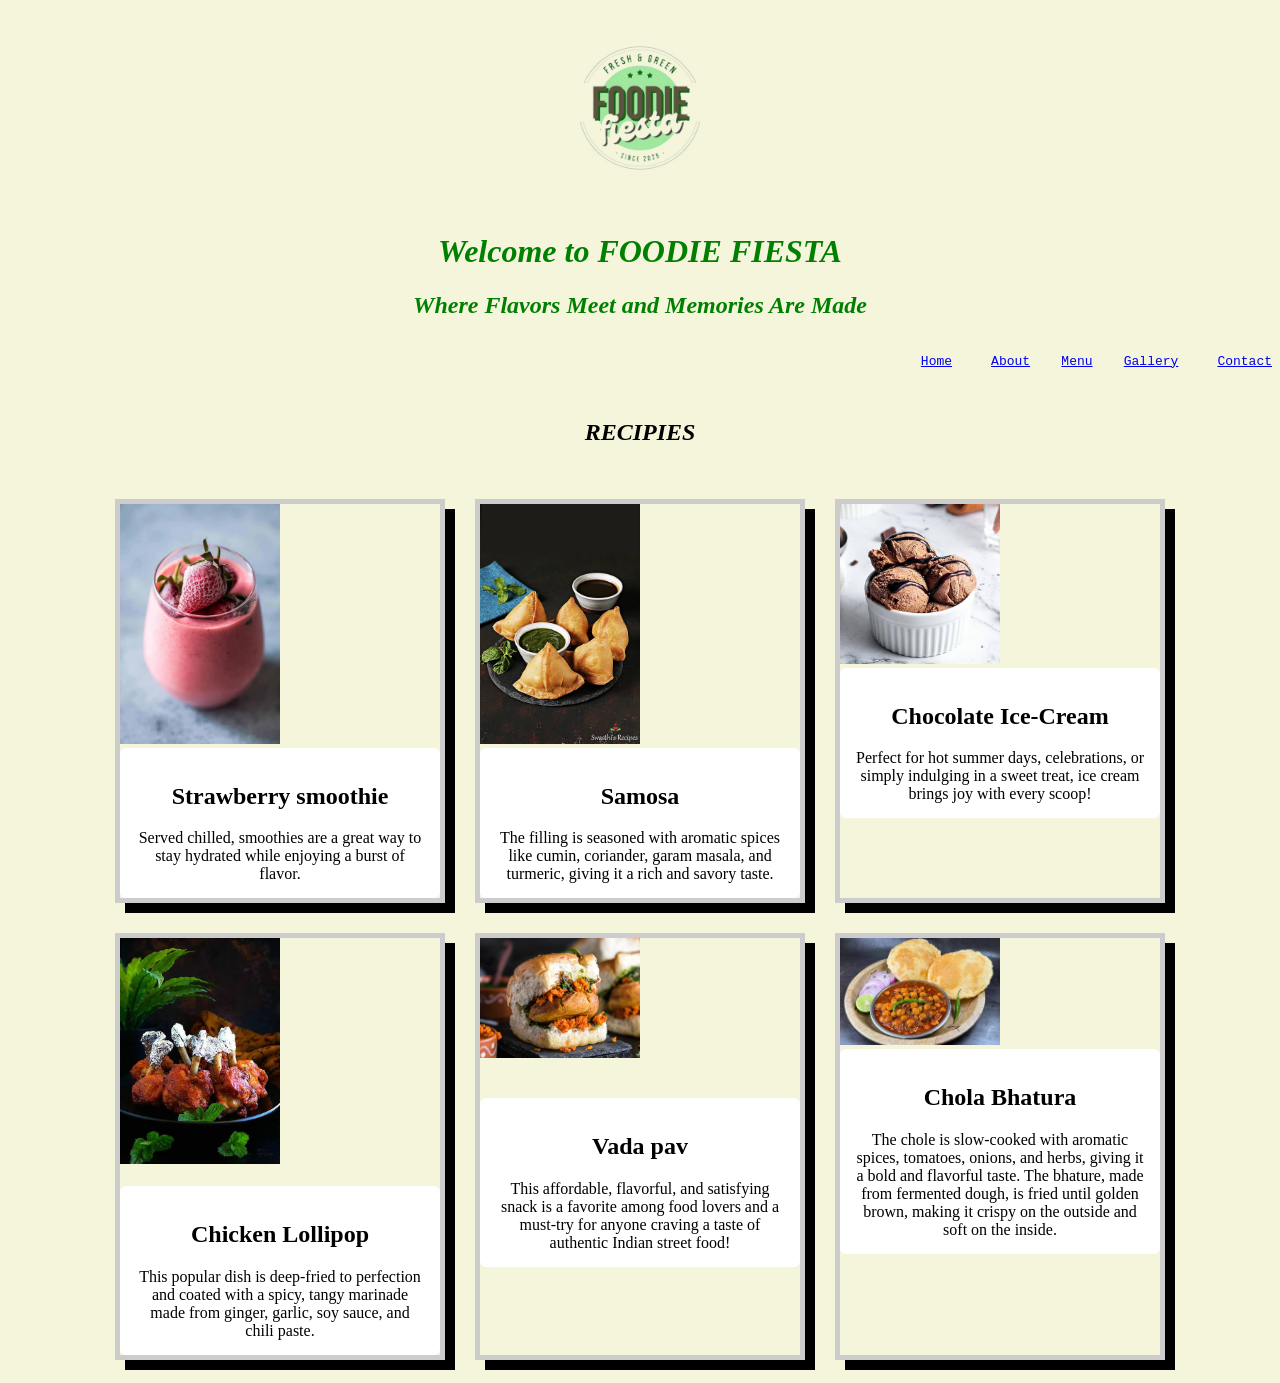
<file: index.html>
<!DOCTYPE html>

<html lang="en">

<head>

    <meta charset="UTF-8">

    <meta name="viewport" content="width=device-width, initial-scale=1.0">

    <title>FOODIE FIESTA</title>

    <link rel="stylesheet" href="ffstyles.css">

    <style>

        body {

            background-color: #f5f5dc;

        }

        .container {

            display: flex;

            justify-content: space-around;

        }

        .box {

            border: 1px solid #000;

            padding: 20px;

            text-align: center;

            flex: 1;

            margin: 0 10px;

        }

        .desc {

            background-color: #ffffff;

            border-radius: 6px;

        }

    </style>

</head>

<body>

    <div class="header">

 <div style="text-align: center;">  

<img src="logo.jpg" alt="logo" style="text-align: center;"width="200" height="200" class="logo">

</div>

<font color="green">

            <span>

            <h1 style="text-align: center;"  class="welcome-text"><i>Welcome to FOODIE FIESTA</i></h1>

            <h2 style="text-align: center;" class="welcome-text"><i>Where Flavors Meet and Memories Are Made</i></h2>

           </span>

</font>

</div>

         <div style="text-align: right;">  

           <pre>

                <a href="#home">Home</a>     <a href="aboutus.html">About</a>    <a href="menu.html">Menu</a>    <a href="#gallery">Gallery</a>     <a href="ffcontact.html">Contact</a>

           </pre>   

            </div>

        </nav>

    <!-- Gallery Section -->

    <section class="gallery" id="gallery">

        <h2 style="text-align: center;"><i>RECIPIES</i></h2>

        <div class="gallery-images">

    </section>

<br>

<div class="gallery-container">

<div class="gallery">

  <a target="_blank" href="C:\Users\HP\Pictures\Saved Pictures\pink smoothie.jpg">

    <img src="strawberry-smoothie.jpg" alt="strawberry smoothie" height="300" width="200" style="margin-right: 10px;">

  </a>

  <div class="desc"><h2>Strawberry smoothie</h2>Served chilled, smoothies are a great way to stay hydrated while enjoying a burst of flavor. </div>

</div>


<div class="gallery">

<a target="_blank" href="C:\Users\HP\Pictures\Saved Pictures\samosa.jpg">

   <img src="samosa.jpg" alt="Samosa" height="200" width="300">

  </a>

  <div class="desc"><h2>Samosa</h2>The filling is seasoned with aromatic spices like cumin, coriander, garam masala, and turmeric, giving it a rich and savory taste.</div>

</div>


<div class="gallery">

  <a target="_blank" href="C:\Users\HP\Pictures\Saved Pictures\choco icecream.jpg">

   <img src="chocolate-ice-cream.jpg" alt="chocolate ice-cream" height="300" width="300"style="margin-right: 10px;">

  </a>

  <div class="desc"><h2>Chocolate Ice-Cream</h2>Perfect for hot summer days, celebrations, or simply indulging in a sweet treat, ice cream brings joy with every scoop! </div>

</div>


<div class="gallery">

  <a target="_blank" href="C:\Users\HP\Pictures\Saved Pictures\Chicken-Lollipop.jpg">

   <img src="chicken-lollipop.jpg" alt="chicken lollipop" height="300" width="300"style="margin-right: 10px;"><br><br>

  </a>

  <div class="desc"><h2>Chicken Lollipop</h2>This popular dish is deep-fried to perfection and coated with a spicy, tangy marinade made from ginger, garlic, soy sauce, and chili paste.</div>

</div>


<div class="gallery">

  <a target="_blank" href="C:\Users\HP\Pictures\Saved Pictures\vadapav.jpg">

   <img src="vada-pav.jpg" alt="vada pav" height="200" width="300"><br><br><br>

  </a>

  <div class="desc"><h2>Vada pav</h2>This affordable, flavorful, and satisfying snack is a favorite among food lovers and a must-try for anyone craving a taste of authentic Indian street food!</div>

</div>


<div class="gallery">

  <a target="_blank" href="C:\Users\HP\Pictures\Saved Pictures\chola bhatura.jpg">

 <img src="chola-bhatura.jpg" alt="chola bhatura" height="200" width="300"><br>

  </a>

  <div class="desc"><h2>Chola Bhatura</h2>The chole is slow-cooked with aromatic spices, tomatoes, onions, and herbs, giving it a bold and flavorful taste. The bhature, made from fermented dough, is fried until golden brown, making it crispy on the outside and soft on the inside.</div>

</div>

</div>

</body>

</html>
</file>
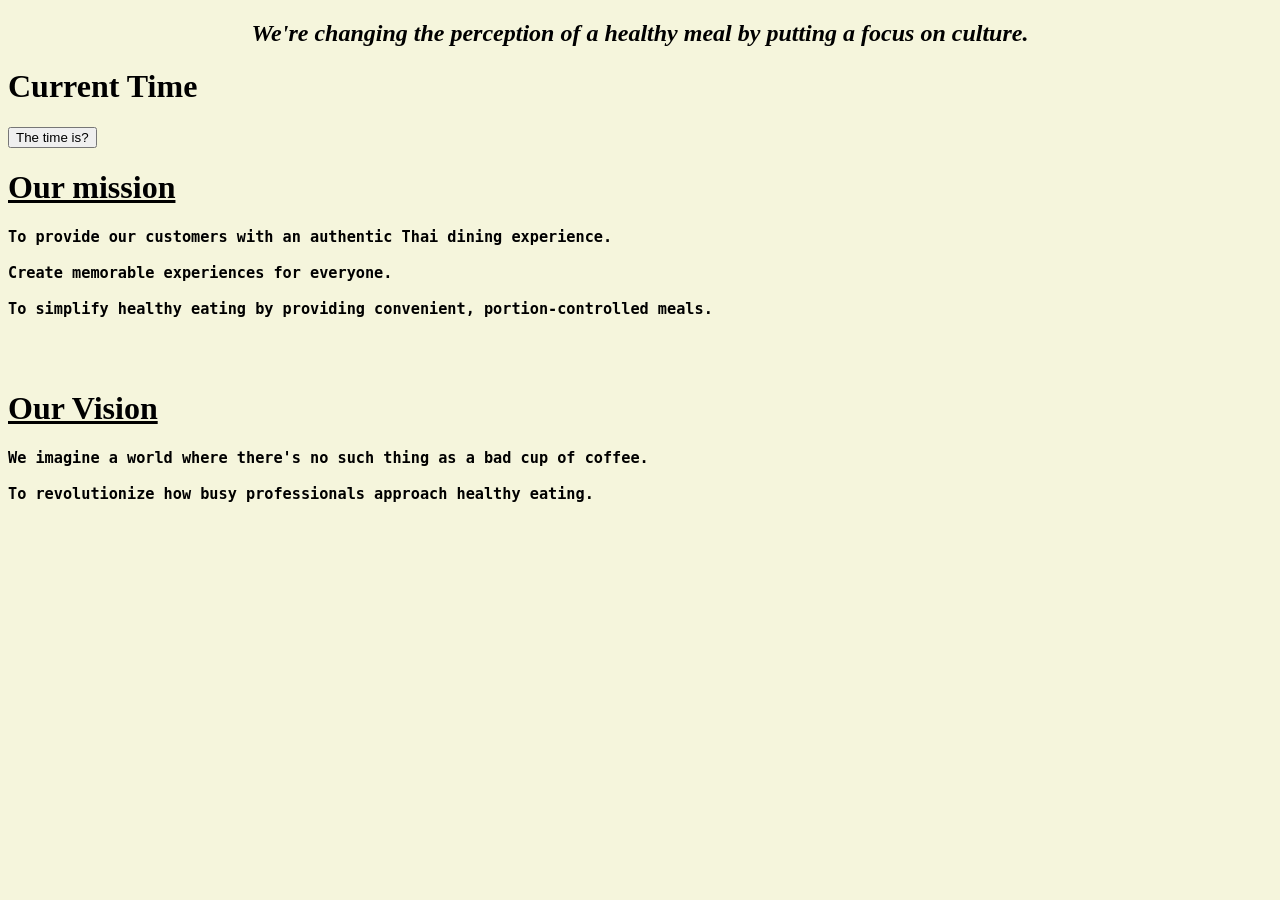
<file: aboutus.html>
<!DOCTYPE html>

<head>

<title>about us</title>

<style>

body {

    background-color: #f5f5dc;

}

img {

            position: fixed; 

            bottom: 10px; 

            right: 10px; 

            width: 400px; 

            height: auto;

        }

</style>

</head>

<body>

    <section class="about" id="about">

        <h1 style="text-align: center;"><i>We're changing the perception of a healthy meal by putting a focus on culture.</i></h1>

         </section>

<h1>Current Time</h1>

<button onclick="document.getElementById('demo').innerHTML=Date()">The time is?</button>

<p id="demo"></p>

<h1><u>Our mission</u></h1>

<pre><h3>To provide our customers with an authentic Thai dining experience.

Create memorable experiences for everyone.

To simplify healthy eating by providing convenient, portion-controlled meals.</pre></h3>

<br><br>

<h1><u>Our Vision</u></h1>

<pre><h3>We imagine a world where there's no such thing as a bad cup of coffee. 

To revolutionize how busy professionals approach healthy eating.</pre></h3>


</body>

</html>
</file>
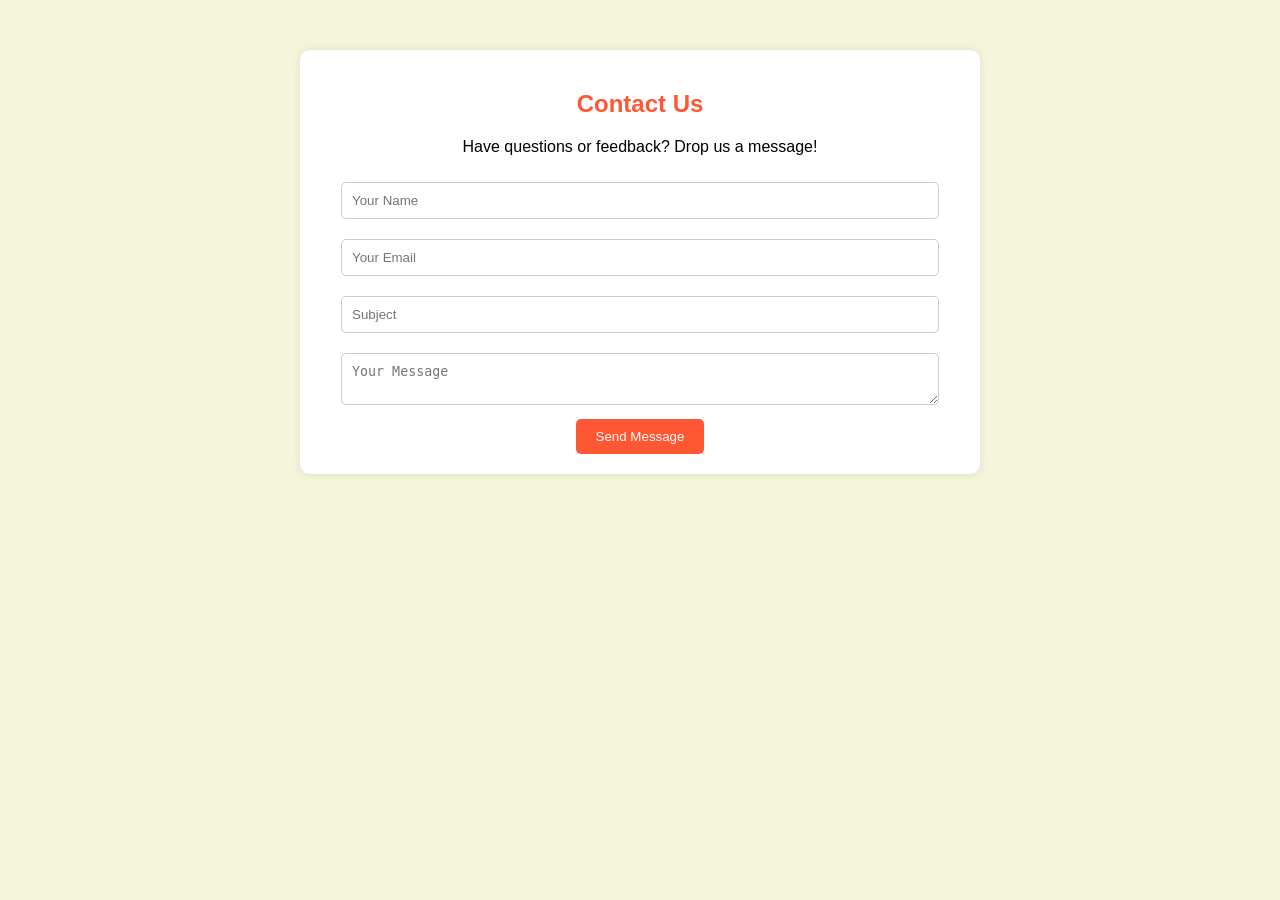
<file: ffcontact.html>
<!DOCTYPE html>

<html lang="en">

<head>

    <meta charset="UTF-8">

    <meta name="viewport" content="width=device-width, initial-scale=1.0">

    <title>Contact Us - Foodie Fiesta</title>

    <link rel="stylesheet" href="ffcontact.css">

</head>

<body>

    <div class="contact-container">

        <h2>Contact Us</h2>

        <p>Have questions or feedback? Drop us a message!</p>

        <form action="contact.php" method="post">

            <input type="text" name="name" placeholder="Your Name" required>

            <input type="email" name="email" placeholder="Your Email" required>

            <input type="text" name="subject" placeholder="Subject" required>

            <textarea name="message" placeholder="Your Message" required></textarea>

            <button type="submit">Send Message</button>

        </form>

    </div>

</body>

</html>
</file>
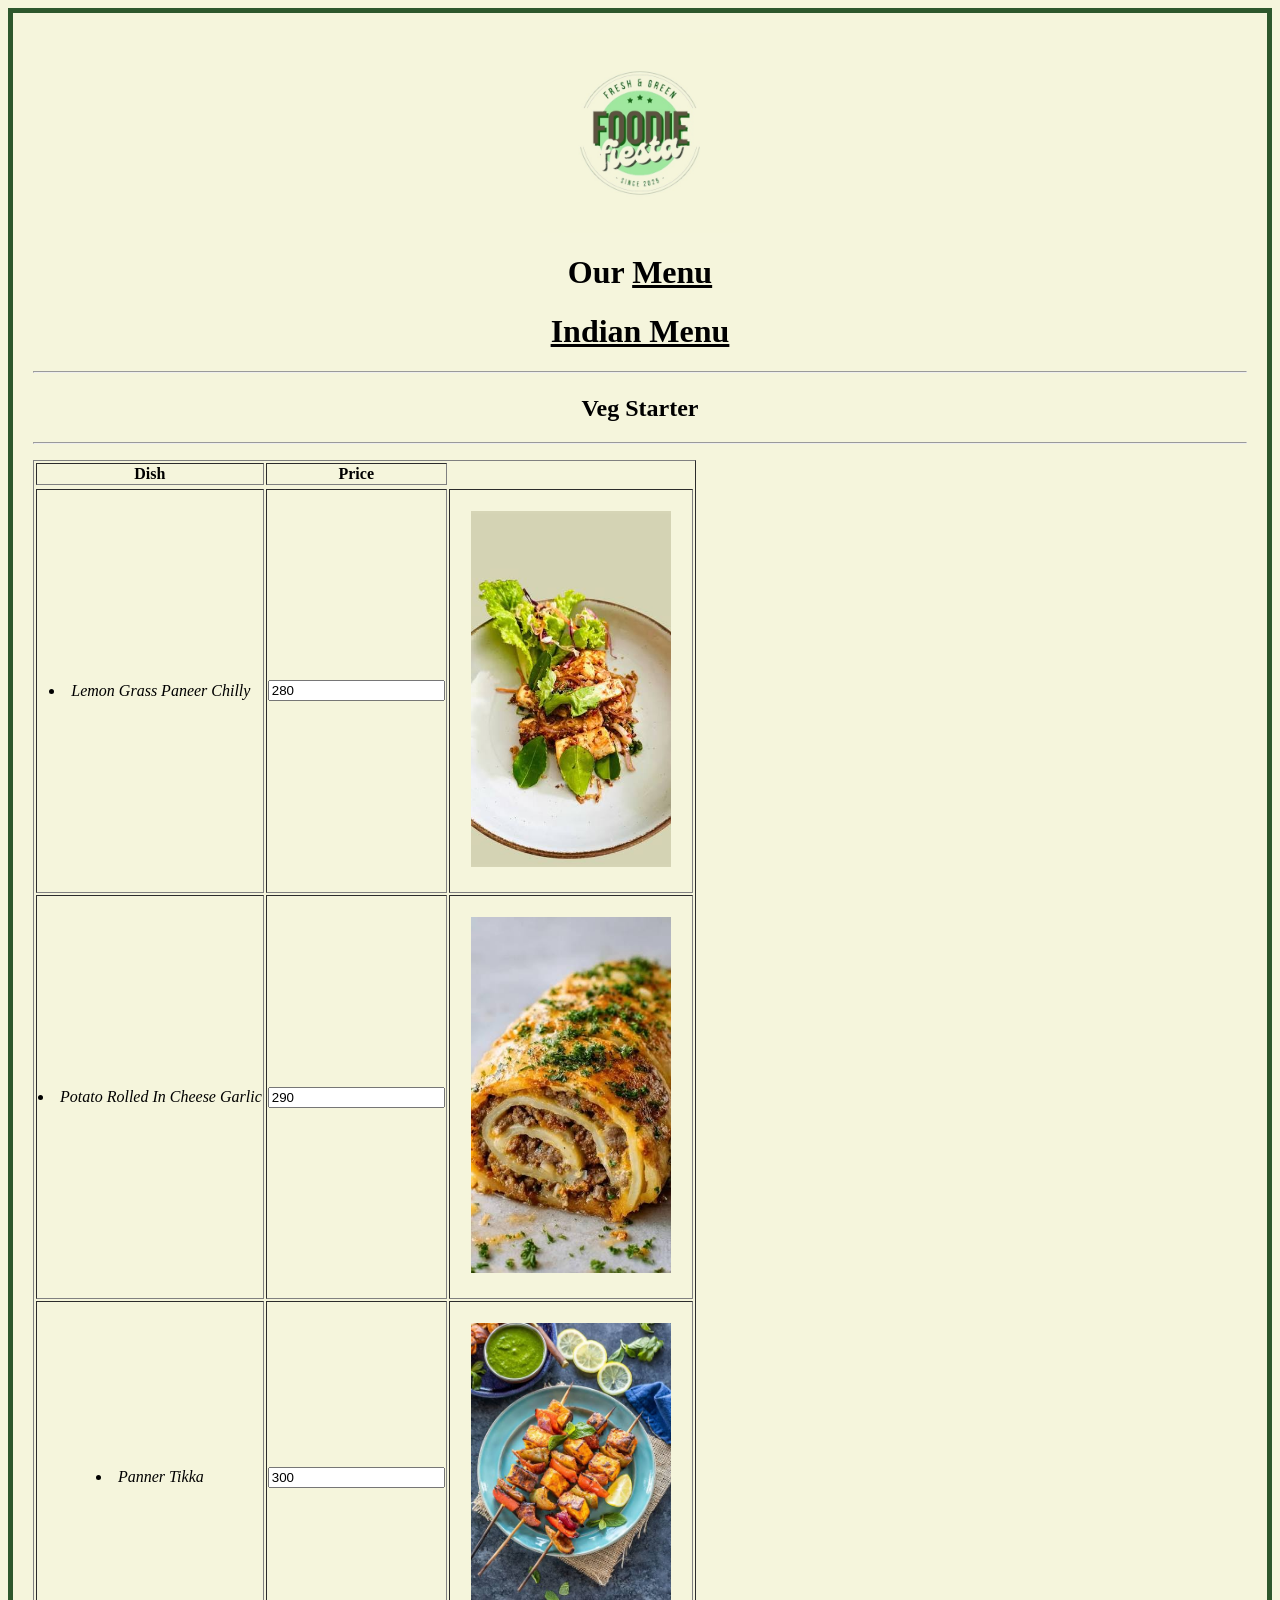
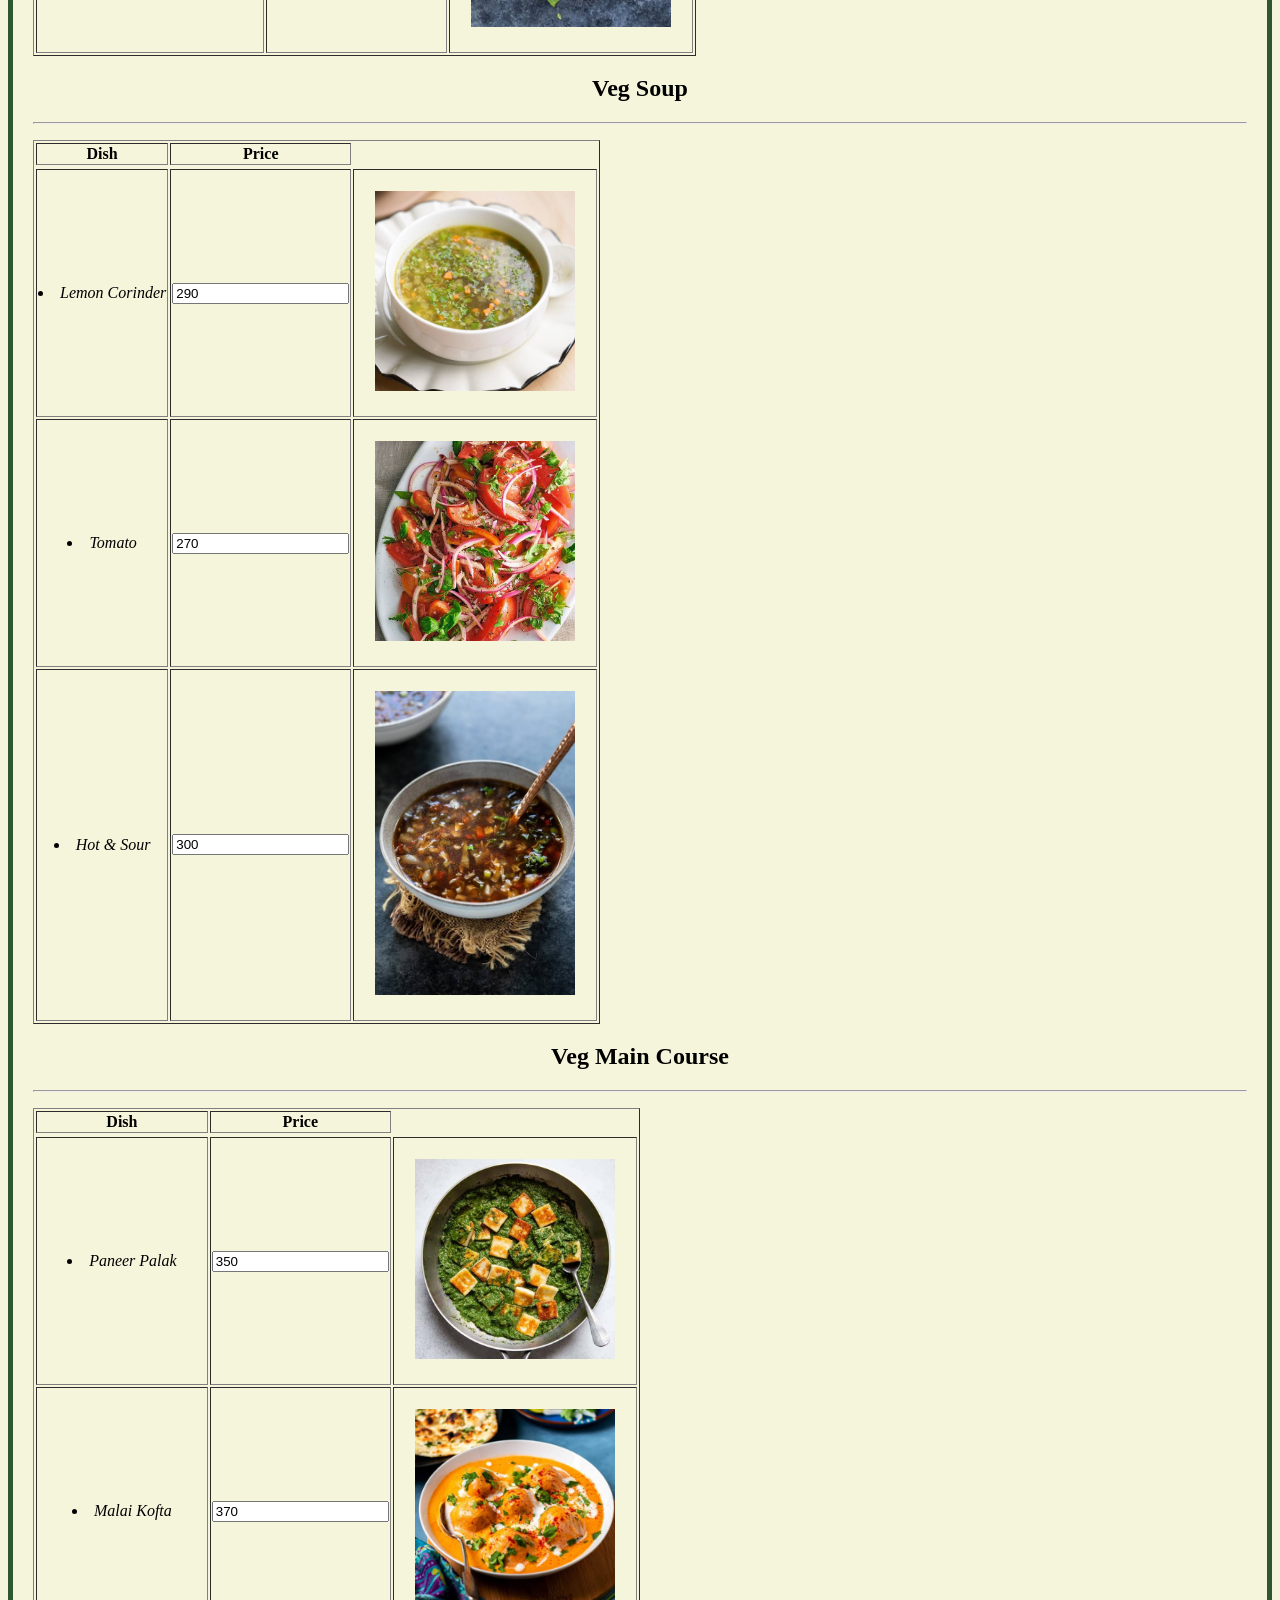
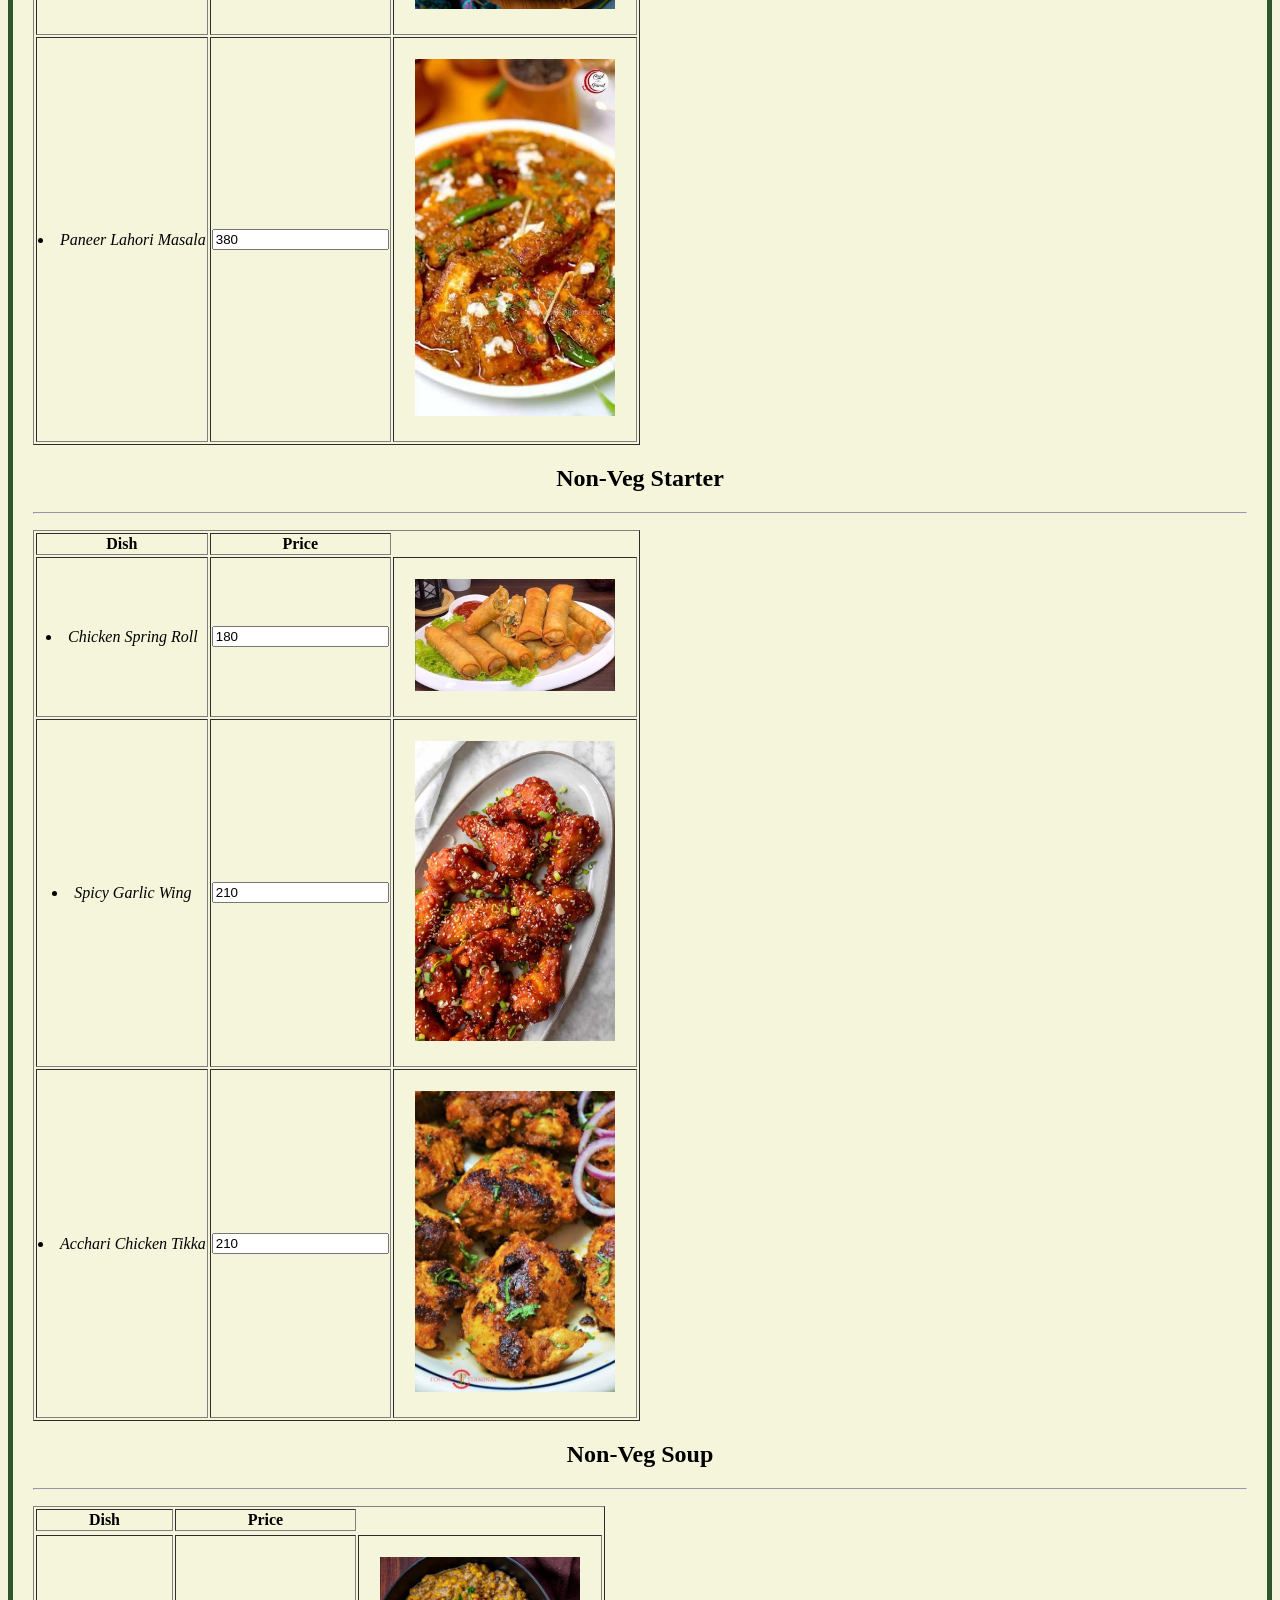
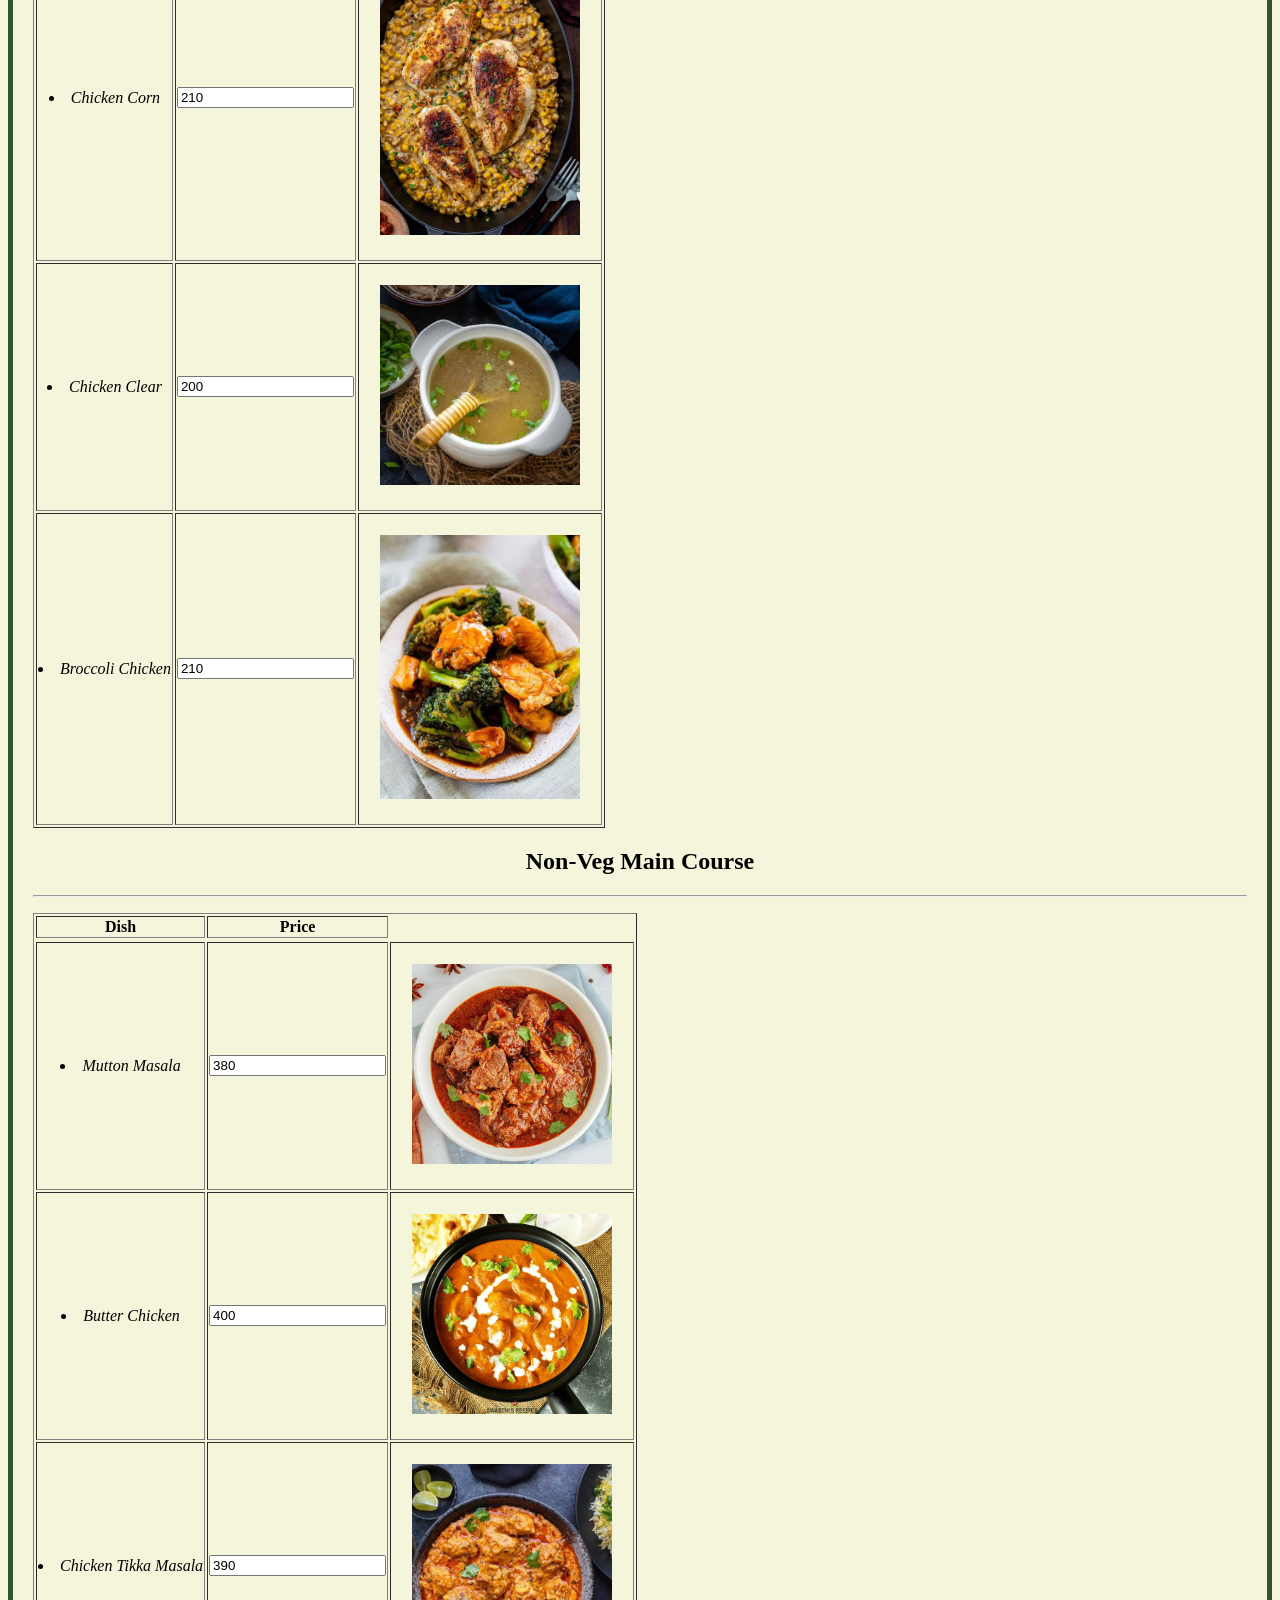
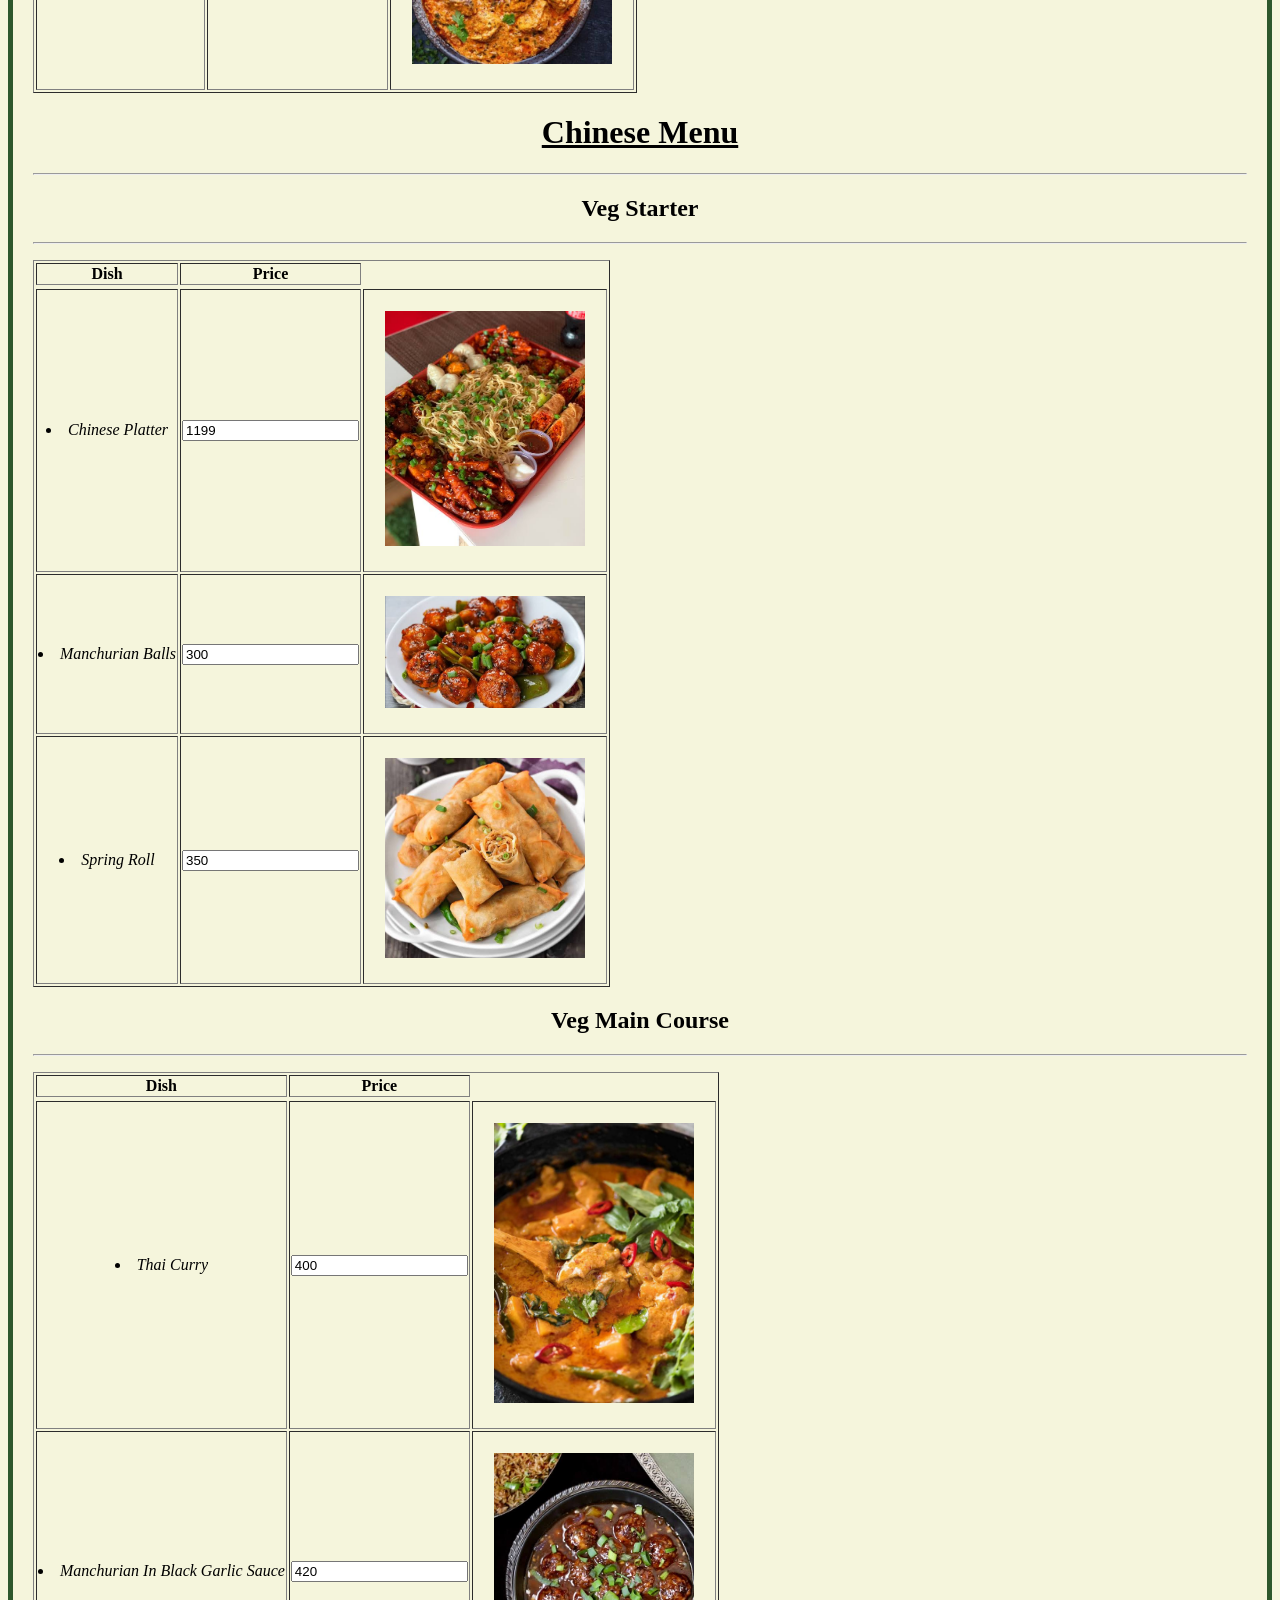
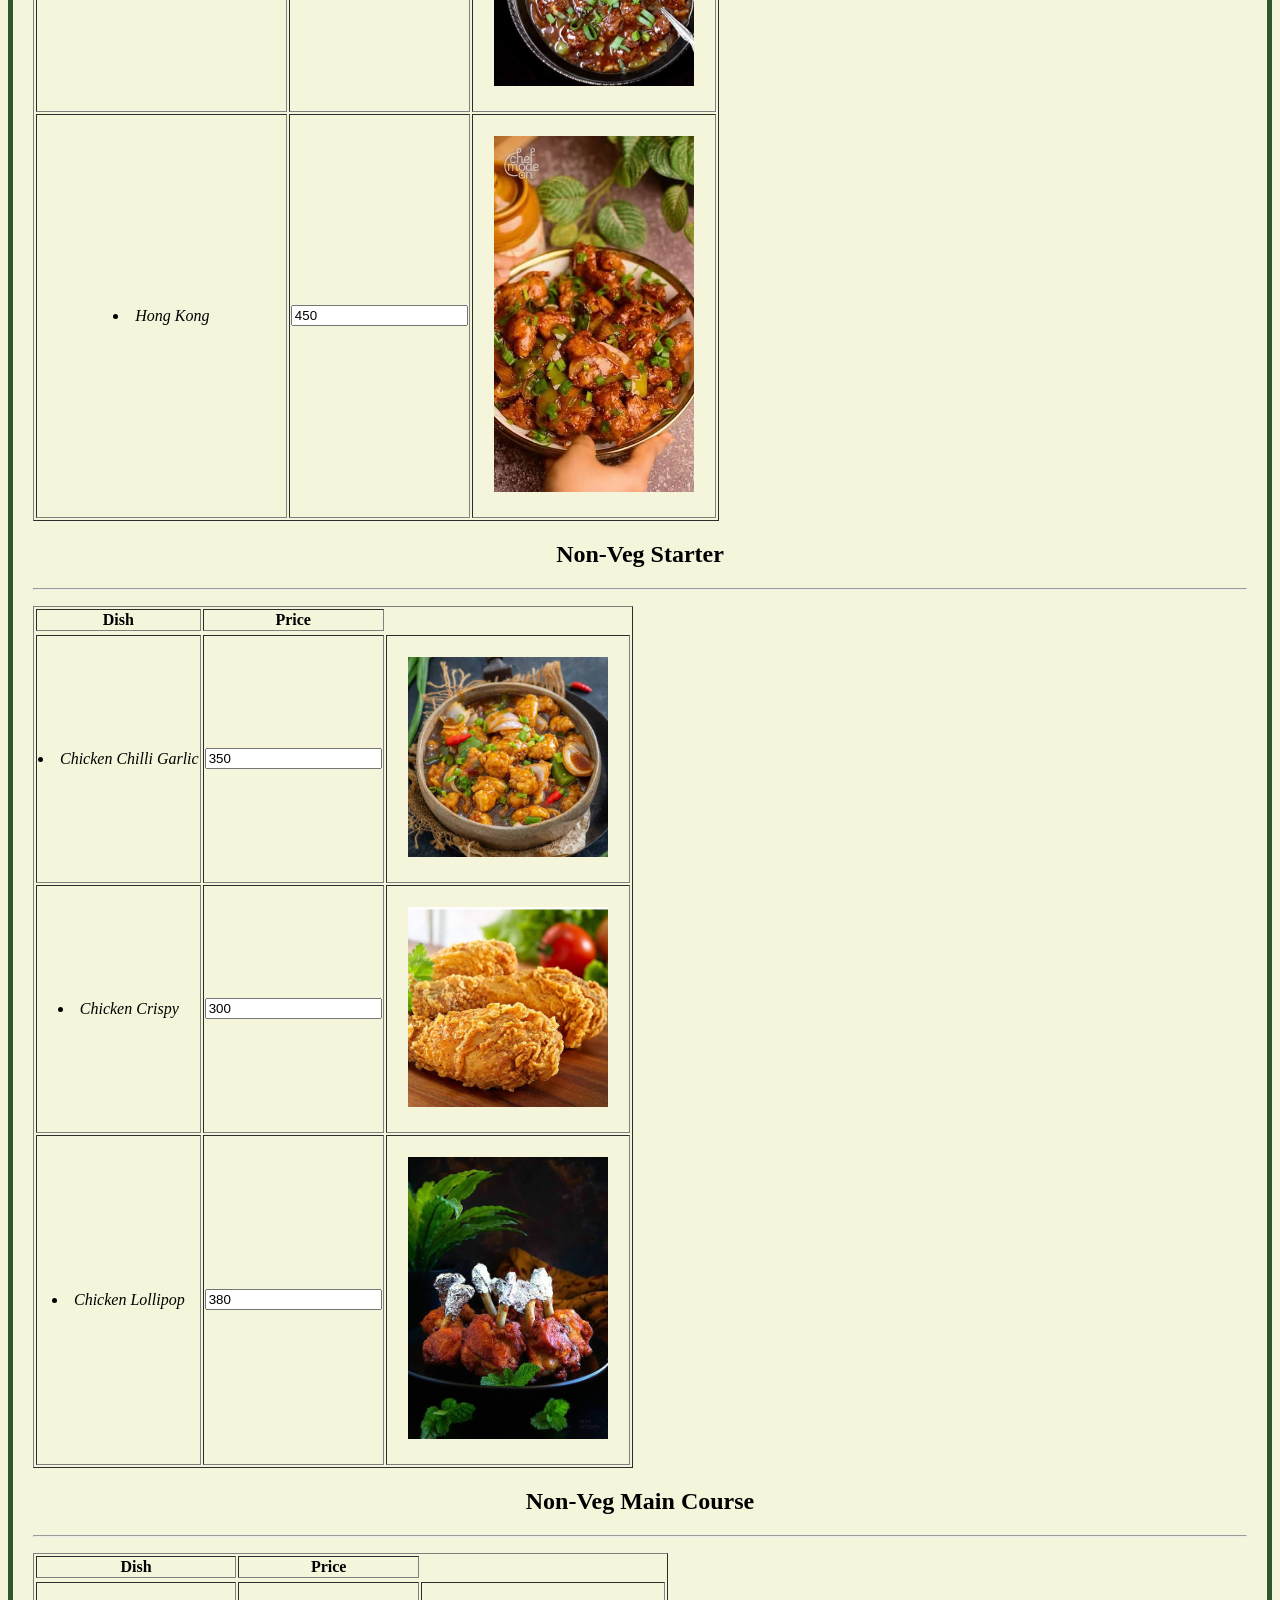
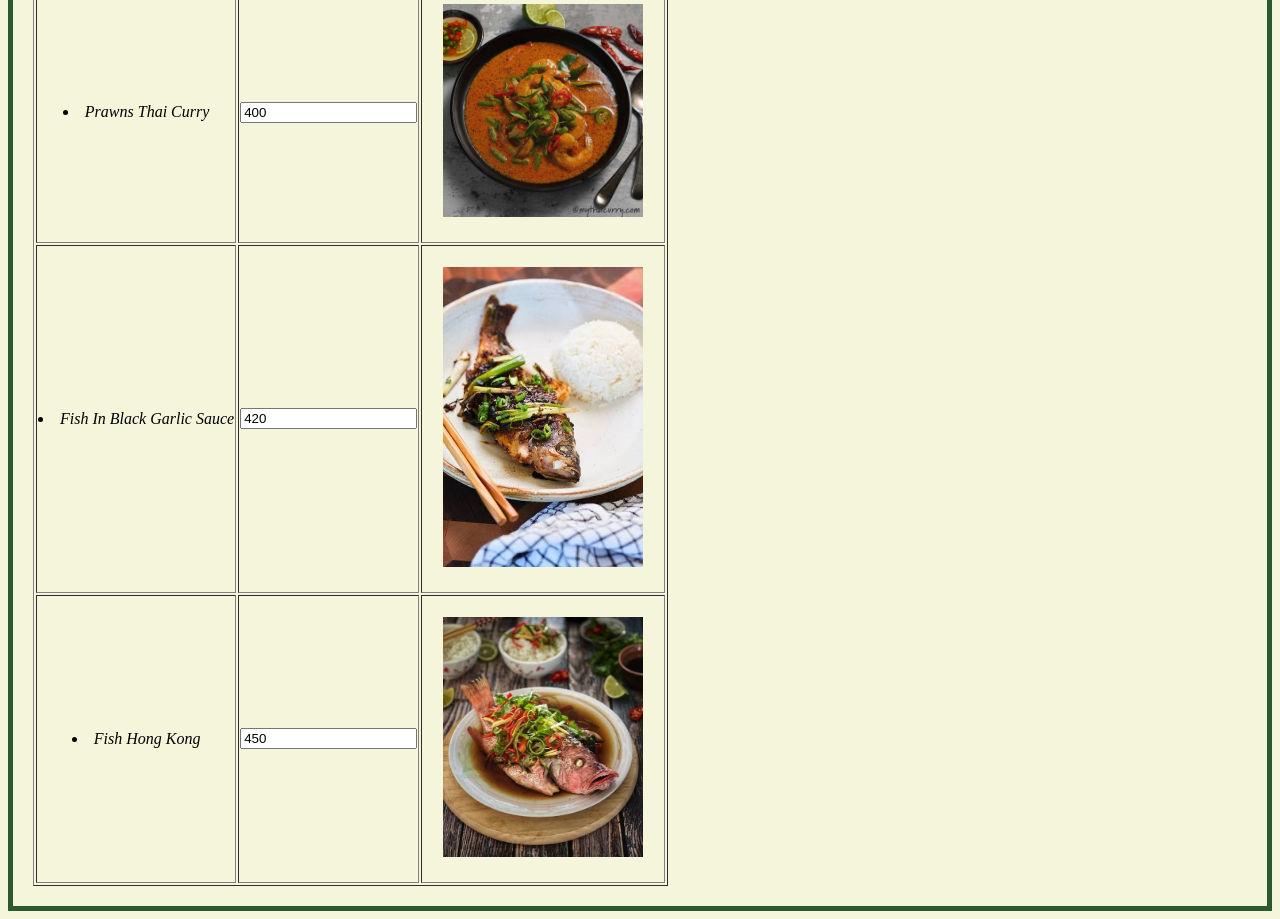
<file: menu.html>
<!DOCTYPE html>

<html>

<head>

<title> Menu:Foodie Fiesta </title>

<style>

body {

background-color:#f5f5dc;

text-align:center;

border: 5px solid #2d572c;

padding: 20px; 

}

img{

width:200px;

margin:20px;

}

table{

margin:0

width:60

border-collapse:collapse;

}

<th><td>{

padding:10px;

border:1px 

}

<h1>{

color:#2d572c;

}

</style>

</head>

<body>

  <img src="logo.jpg" alt="Foodie Fiesta logo" width="200" style="display:block; margin:0 auto;">

<h1> Our <u> Menu </u></h1

<hr>

<h1><u>Indian Menu </u><h1>

<hr>

<h2> Veg Starter </h2>

<hr>

<table border="1"padding="10">

<tr>

<th>Dish </th>

<th> Price </th>

<tr>

<ul>

<tr>

<td><li><i> Lemon Grass Paneer Chilly </i></li></td>

<td><input type="number"value="280"></td>

<td><img src="lemon-grass-paneer-chilly.jpg" alt="Lemon Grass Paneer Chilly"></td>

</tr>

<tr>

<td><li><i> Potato Rolled In Cheese Garlic </i></li></td>

<td><input type="number"value="290"></td>

<td><img src="potato-rolled-in-cheese-garlic.jpg" alt="Potato Rolled In Cheese Garlic"></td>

</tr>

<tr>

<td><li><i> Panner Tikka </i></li></td>

<td><input type="number"value="300"></td>

<td><img src="panner-tikka.jpg" alt="Panner Tikka"></td>

</tr>

</table>

</ul>

<h2> Veg Soup </h2>

<hr>

<table border="1"padding="10">

<tr>

<th>Dish </th>

<th> Price </th>

<tr>

<ul>

<tr>

<td><li><i> Lemon Corinder </i></li></td>

<td><input type="number"value="290"></td>

<td><img src="lemon-corinder.jpg" alt="Lemon Corinder"></td>

</tr>

<tr>

<td><li><i> Tomato </i></li></td>

<td><input type="number"value="270"></td>

<td><img src="tomato.jpg" alt="Tomato"></td>

</tr>

<tr>

<td><li><i> Hot & Sour  </i></li></td>

<td><input type="number"value="300"></td>

<td><img src="hot-sour.jpg" alt="Hot & Sour"></td>

</tr>

</table>

</ul>

<h2> Veg Main Course </h2>

<hr>

<table border="1"padding="10">

<tr>

<th>Dish </th>

<th> Price </th>

<tr>

<ul>

<tr>

<td><li><i> Paneer Palak </i></li></td>

<td><input type="number"value="350"></td>

<td><img src="paneer-palak.jpg" alt="Paneer Palak"></td>

</tr>

<tr>

<td><li><i> Malai Kofta </i></li></td>

<td><input type="number"value="370"></td>

<td><img src="malai-kofta.jpg" alt="Malai Kofta"></td>

</tr>

<tr>

<td><li><i> Paneer Lahori Masala </i></li></td>

<td><input type="number"value="380"></td>

<td><img src="paneer-lahori-masala.jpg" alt="Paneer Lahori Masala"></td>

</tr>

</table>

</ul>

<h2> Non-Veg Starter  </h2>

<hr>

<table border="1"padding="10">

<tr>

<th> Dish</th>

<th>Price </th>

</tr>

<tr>

<ul>

<td><li><i> Chicken Spring Roll </i></li></td>

<td><input type="number"value="180"></td>

<td><img src="chicken-spring-roll.jpg" alt="Chicken Spring Roll"></td>

</tr>

<tr>

<td><li><i> Spicy Garlic Wing </i></li></td>

<td><input type="number"value="210"></td>

<td><img src="spicy-garlic-wing.jpg" alt="Spicy Garlic Wing"></td>

</tr>

<tr>

<td><li><i> Acchari Chicken Tikka </i></li></td>

<td><input type="number"value="210"></td>

<td><img src="acchari-chicken-tikka.jpg" alt="Acchari Chicken Tikka"></td>

</tr>

</table>

</ul>

<h2> Non-Veg Soup </h2>

<hr>

<table border="1"padding="10">

<tr>

<th>Dish </th>

<th> Price </th>

<tr>

<ul>

<tr>

<td><li><i> Chicken Corn </i></li></td>

<td><input type="number"value="210"></td>

<td><img src="chicken-corn.jpg" alt="Chicken Corn"></td>

</tr>

<tr>

<td><li><i> Chicken Clear </i></li></td>

<td><input type="number"value="200"></td>

<td><img src="chicken-clear.jpg" alt="Chicken Clear"></td>

</tr>

<tr>

<td><li><i> Broccoli Chicken </i></li></td>

<td><input type="number"value="210"></td>

<td><img src="broccoli-chicken.jpg" alt="Broccoli Chicken"></td>

</tr>

</table>

</ul>

<h2> Non-Veg Main Course </h2>

<hr>

<table border="1"padding="10">

<tr>

<th>Dish </th>

<th> Price </th>

<tr>

<ul>

<tr>

<td><li><i> Mutton Masala </i></li></td>

<td><input type="number"value="380"></td>

<td><img src="mutton-masala.jpg" alt="Mutton Masala"></td>

</tr>

<tr>

<td><li><i> Butter Chicken </i></li></td>

<td><input type="number"value="400"></td>

<td><img src="butter-chicken.jpg" alt="Butter Chicken"></td>

</tr>

<tr>

<td><li><i> Chicken Tikka Masala </i></li></td>

<td><input type="number"value="390"></td>

<td><img src="chicken-tikka-masala.jpg" alt="Chicken Tikka Masala"></td>

</tr>

</table>

</ul>

<h1><u> Chinese Menu </u></h1>

<hr>

<h2> Veg Starter </h2>

<hr>

<table border="1"padding="10">

<tr>

<th>Dish </th>

<th> Price </th>

<tr>

<ul>

<tr>

<td><li><i> Chinese Platter </i></li></td>

<td><input type="number"value="1199"></td>

<td><img src="chinese-platter.jpg" alt="Chinese Platter"></td>

</tr>

<tr>

<td><li><i> Manchurian Balls </i></li></td>

<td><input type="number"value="300"></td>

<td><img src="manchurian-balls.jpg" alt="Manchurian Balls"></td>

</tr>

<tr>

<td><li><i> Spring Roll </i></li></td>

<td><input type="number"value="350"></td>

<td><img src="spring-roll.jpg" alt="Spring Roll"></td>

</tr>

</table>

</ul>

<h2> Veg Main Course </h2>

<hr>

<table border="1"padding="10">

<tr>

<th>Dish </th>

<th> Price </th>

<tr>

<ul>

<tr>

<td><li><i> Thai Curry </i></li></td>

<td><input type="number"value="400"></td>

<td><img src="thai-curry.jpg" alt="Thai Curry"></td>

</tr>

<tr>

<td><li><i> Manchurian In Black Garlic Sauce </i></li></td>

<td><input type="number"value="420"></td>

<td><img src="manchurian-in-black-garlic-sauce.jpg" alt="Manchurian In Black Garlic Sauce"></td>

</tr>

<tr>

<td><li><i> Hong Kong </i></li></td>

<td><input type="number"value="450"></td>

<td><img src="hong-kong.jpg" alt="Hong Kong"></td>

</tr>

</table>

</ul>

<h2> Non-Veg Starter </h2>

<hr>

<table border="1"padding="10">

<tr>

<th>Dish </th>

<th> Price </th>

<tr>

<ul>

<tr>

<td><li><i> Chicken Chilli Garlic </i></li></td>

<td><input type="number"value="350"></td>

<td><img src="chicken-chilli-garlic.jpg" alt="Chicken Chilli Garlic"></td>

</tr>

<tr>

<td><li><i> Chicken Crispy </i></li></td>

<td><input type="number"value="300"></td>

<td><img src="chicken-crispy.jpg" alt="Chicken Crispy"></td>

</tr>

<tr>

<td><li><i> Chicken Lollipop </i></li></td>

<td><input type="number"value="380"></td>

<td><img src="chicken-lollipop.jpg" alt="Chicken Lollipop"></td>

</tr>

</table>

</ul>

<h2> Non-Veg Main Course </h2>

<hr>

<table border="1"padding="10">

<tr>

<th>Dish </th>

<th> Price </th>

<tr>

<ul>

<tr>

<td><li><i> Prawns Thai Curry </i></li></td>

<td><input type="number"value="400"></td>

<td><img src="prawns-thai-curry.jpg" alt="Prawns Thai Curry"></td>

</tr>

<tr>

<td><li><i >Fish In Black Garlic Sauce </i></li></td>

<td><input type="number"value="420"></td>

<td><img src="fish-in-black-garlic-sauce.jpg" alt="Fish In Black Garlic Sauce"></td>

</tr>

<tr>

<td><li><i> Fish Hong Kong </i></li></td>

<td><input type="number"value="450"></td>

<td><img src="fish-hong-kong.jpg" alt="Fish Hong Kong"></td>

</tr>

</table>

</ul>

</body>

</html>
</file>
<file: ffstyles.css>
.gallery-container {

  display: flex;

  flex-wrap: wrap;

  justify-content: center;

  gap: 20px;

  padding: 10px;

}

div.gallery {

  margin: 5px;

  border: 5px solid #ccc;

  flex: 1 1 280px;

  max-width: 320px;

  box-shadow: 10px 10px;

}

div.gallery:hover {

  border: 1px solid #777;

}

div.gallery img {

  width: 50%;

  height: auto;

}

div.desc {

  padding: 15px;

  text-align: center;

}
</file>
<file: ffcontact.css>
body {

    font-family: Arial, sans-serif;

    background-color: #f5f5dc;

    text-align: center;

    margin: 0;

    padding: 0;

}

.contact-container {

    width: 50%;

    margin: 50px auto;

    background: white;

    padding: 20px;

    border-radius: 10px;

    box-shadow: 0 0 10px rgba(0, 0, 0, 0.1);

}

h2 {

    color: #ff5733;

}

input, textarea {

    width: 90%;

    padding: 10px;

    margin: 10px 0;

    border: 1px solid #ccc;

    border-radius: 5px;

}

button {

    background: #ff5733;

    color: white;

    padding: 10px 20px;

    border: none;

    border-radius: 5px;

    cursor: pointer;

}

button:hover {

    background: #e04e29;

}
</file>
